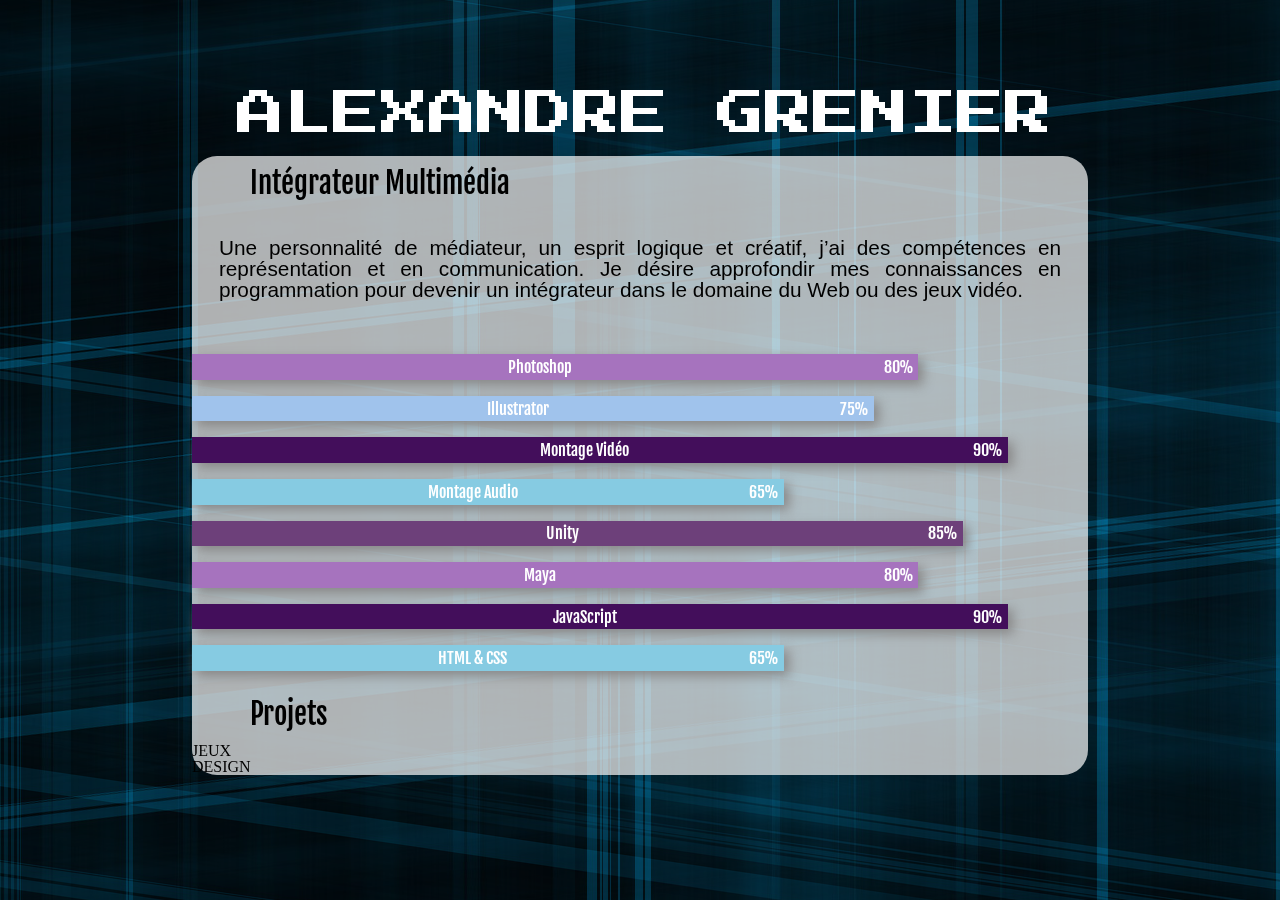
<file: index.htm>
<!DOCTYPE html>
<html>
    <head>
        <meta charset="UTF-8">
        <title>Alexandre Grenier Portfolio</title>
        <link rel="stylesheet" type ="text/css" href="css/reset.css">
        <link rel="stylesheet" type ="text/css" href="css/style.css">
        <link href="https://fonts.googleapis.com/css?family=Fjalla+One|Press+Start+2P" rel="stylesheet">
      <!--  <script src="js/fichier.js"></script> -->
    </head>
    <body>
       <div id="global">
            
            <video id="bgvid" autoplay loop poster="medias/Snapshots/bg_image.png">
            <!--<source src="medias/WEBM/chezpas.webm" type="video/webm">
                <source src="medias/MP4/Sunrays_4K_Wedding_Background.mp4" type="video/mp4">-->
            </video> 
            
            <div id="titre">
                <h1>ALEXANDRE GRENIER</h1>
                
            </div>

            <div id="section_01">
                <div id="presentation">   
                    
                    <h2>Intégrateur Multimédia</h2>
                    
                    <p>Une personnalité de médiateur, un esprit logique et créatif, j’ai des compétences en représentation et en communication. Je désire approfondir mes connaissances en programmation pour devenir un intégrateur dans le domaine du Web ou des jeux vidéo.</p>
                </div>
                
                <div id="graphique">
                    <ul class="graph">
                        <li class="percent80">Photoshop <span>80%</span></li>
                        <li class="percent75">Illustrator <span>75%</span</li>
                        <li class="percent90">Montage Vidéo <span>90%</span</li>
                        <li class="percent65">Montage Audio <span>65%</span</li>
                        <li class="percent85">Unity <span>85%</span</li>
                        <li class="percent80">Maya <span>80%</span</li>
                        <li class="percent90">JavaScript <span>90%</span</li>
                        <li class="percent65">HTML & CSS <span>65%</span</li>
                    </ul>
                </div>

                <div class="tire_bar">
                    <h2>Projets</h2>
                </div>
                
                <nav class="barre">

                    <div class="lien lien-1"><a href="jeux.htm">JEUX</a></div>
                    <div class="lien lien-2"><a href="design.htm">DESIGN</a></div>
                    <!--<div class="lien lien-3"><a href="autres.htm">AUTRES</a></div>-->
                    
                </nav>

                <!--
                <div class="container">
  
                    <h2>Projets</h2>
                        
                        <nav>
                            <ul>
                                <li><a href="#">JEUX</a></li>
                                <li><a href="#">DESIGN</a></li>
                                <li><a href="#">AUTRES</a></li>
                            </ul>
                        </nav> 
                </div>-->     
            </div> <!--section 1-->
        </div> <!--FIN GLOBAL-->
    </body>
</html>
</file>
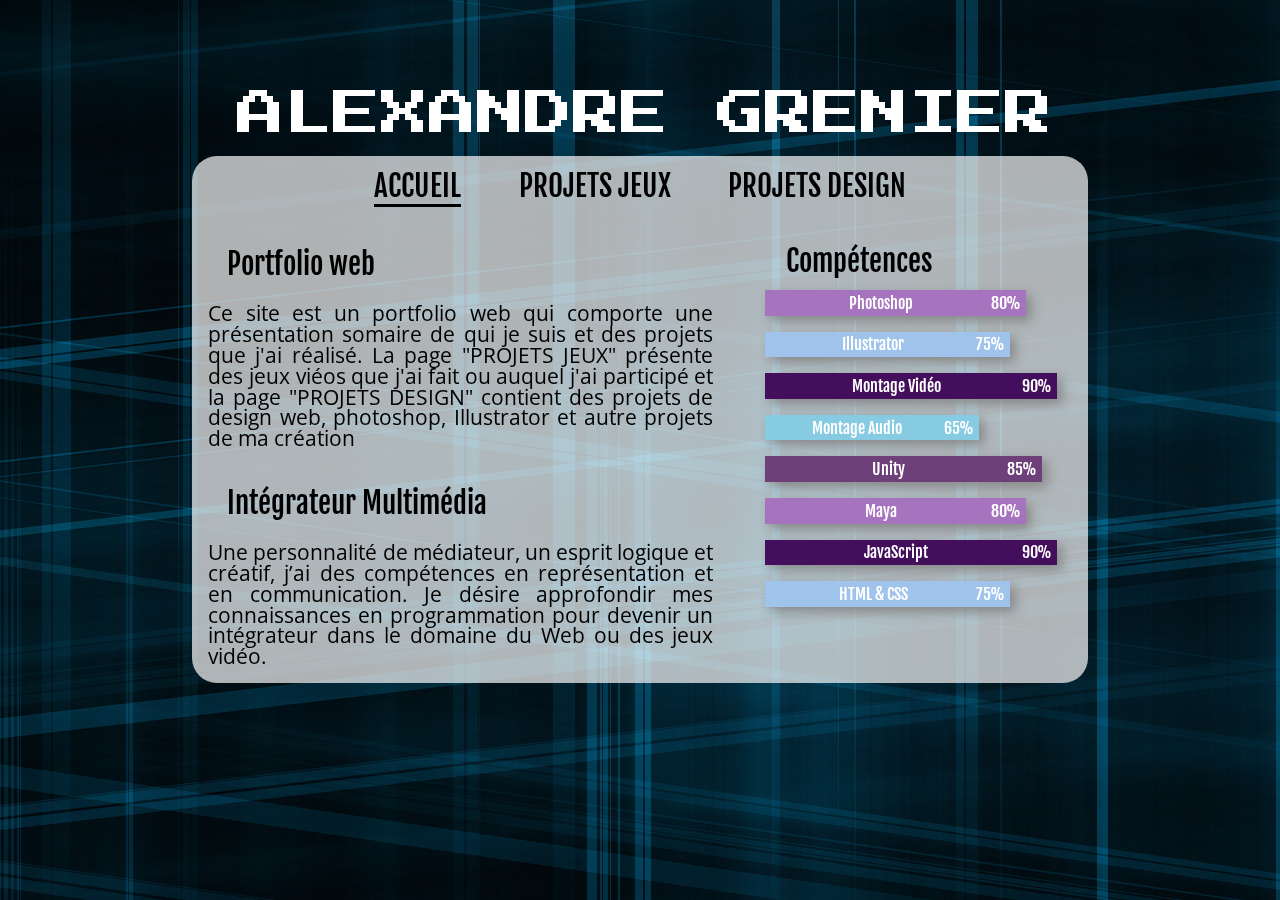
<file: index.html>
<!DOCTYPE html>
<html>
    <head>
        <meta charset="UTF-8">
        <title>Alexandre Grenier Portfolio</title>
        <link rel="stylesheet" type ="text/css" href="css/reset.css">
        <link rel="stylesheet" type ="text/css" href="css/style.css">
        <link href="https://fonts.googleapis.com/css?family=Fjalla+One|Press+Start+2P|Open+Sans" rel="stylesheet">
      <!--  <script src="js/fichier.js"></script> -->
    </head>
    <body>
       <div id="global">
            
           <video id="bgvid" autoplay loop poster="medias/Snapshots/bg_image.png">
           <!--  <source src="medias/WEBM/chezpas.webm" type="video/webm">
                <source src="medias/MP4/Sunrays_4K_Wedding_Background.mp4" type="video/mp4">-->
            </video> 
            
            <div id="titre">
                <h1>ALEXANDRE GRENIER</h1>
                
            </div>

            <div id="section_01">

                <nav>
                    <ul>
                        <li><a href="index.html" class="actif">ACCUEIL</a></li>
                        <li><a href="jeux.html" class="lien">PROJETS JEUX</a></li>
                        <li><a href="design.html" class="lien">PROJETS DESIGN</a></li>
                    </ul>  
                </nav> 
                <section>
                    <div id="presentation_01">   
                        
                        <h2>Portfolio web</h2>
                        
                        <p>Ce site est un portfolio web qui comporte une présentation somaire de qui je suis et des projets que j'ai réalisé. La page "PROJETS JEUX" présente des jeux viéos que j'ai fait ou auquel j'ai participé et la page "PROJETS DESIGN" contient des projets de design web, photoshop, Illustrator et autre projets de ma création</p>
                    </div>

                    <div id="presentation_02">   
                        
                        <h2>Intégrateur Multimédia</h2>
                        
                        <p>Une personnalité de médiateur, un esprit logique et créatif, j’ai des compétences en représentation et en communication. Je désire approfondir mes connaissances en programmation pour devenir un intégrateur dans le domaine du Web ou des jeux vidéo.</p>
                    </div>
                </section>
                
                <aside>
                    <h2>Compétences</h2>
                    <div id="graphique">
                        <ul class="graph">
                            <li class="percent80">Photoshop <span>80%</span></li>
                            <li class="percent75">Illustrator <span>75%</span></li>
                            <li class="percent90">Montage Vidéo <span>90%</span></li>
                            <li class="percent65">Montage Audio <span>65%</span></li>
                            <li class="percent85">Unity <span>85%</span></li>
                            <li class="percent80">Maya <span>80%</span></li>
                            <li class="percent90">JavaScript <span>90%</span></li>
                            <li class="percent75">HTML & CSS <span>75%</span></li>
                        </ul>
                    </div>
                </aside>
     
            </div> <!--section 1-->
        </div> <!--FIN GLOBAL-->
    </body>
</html>
</file>
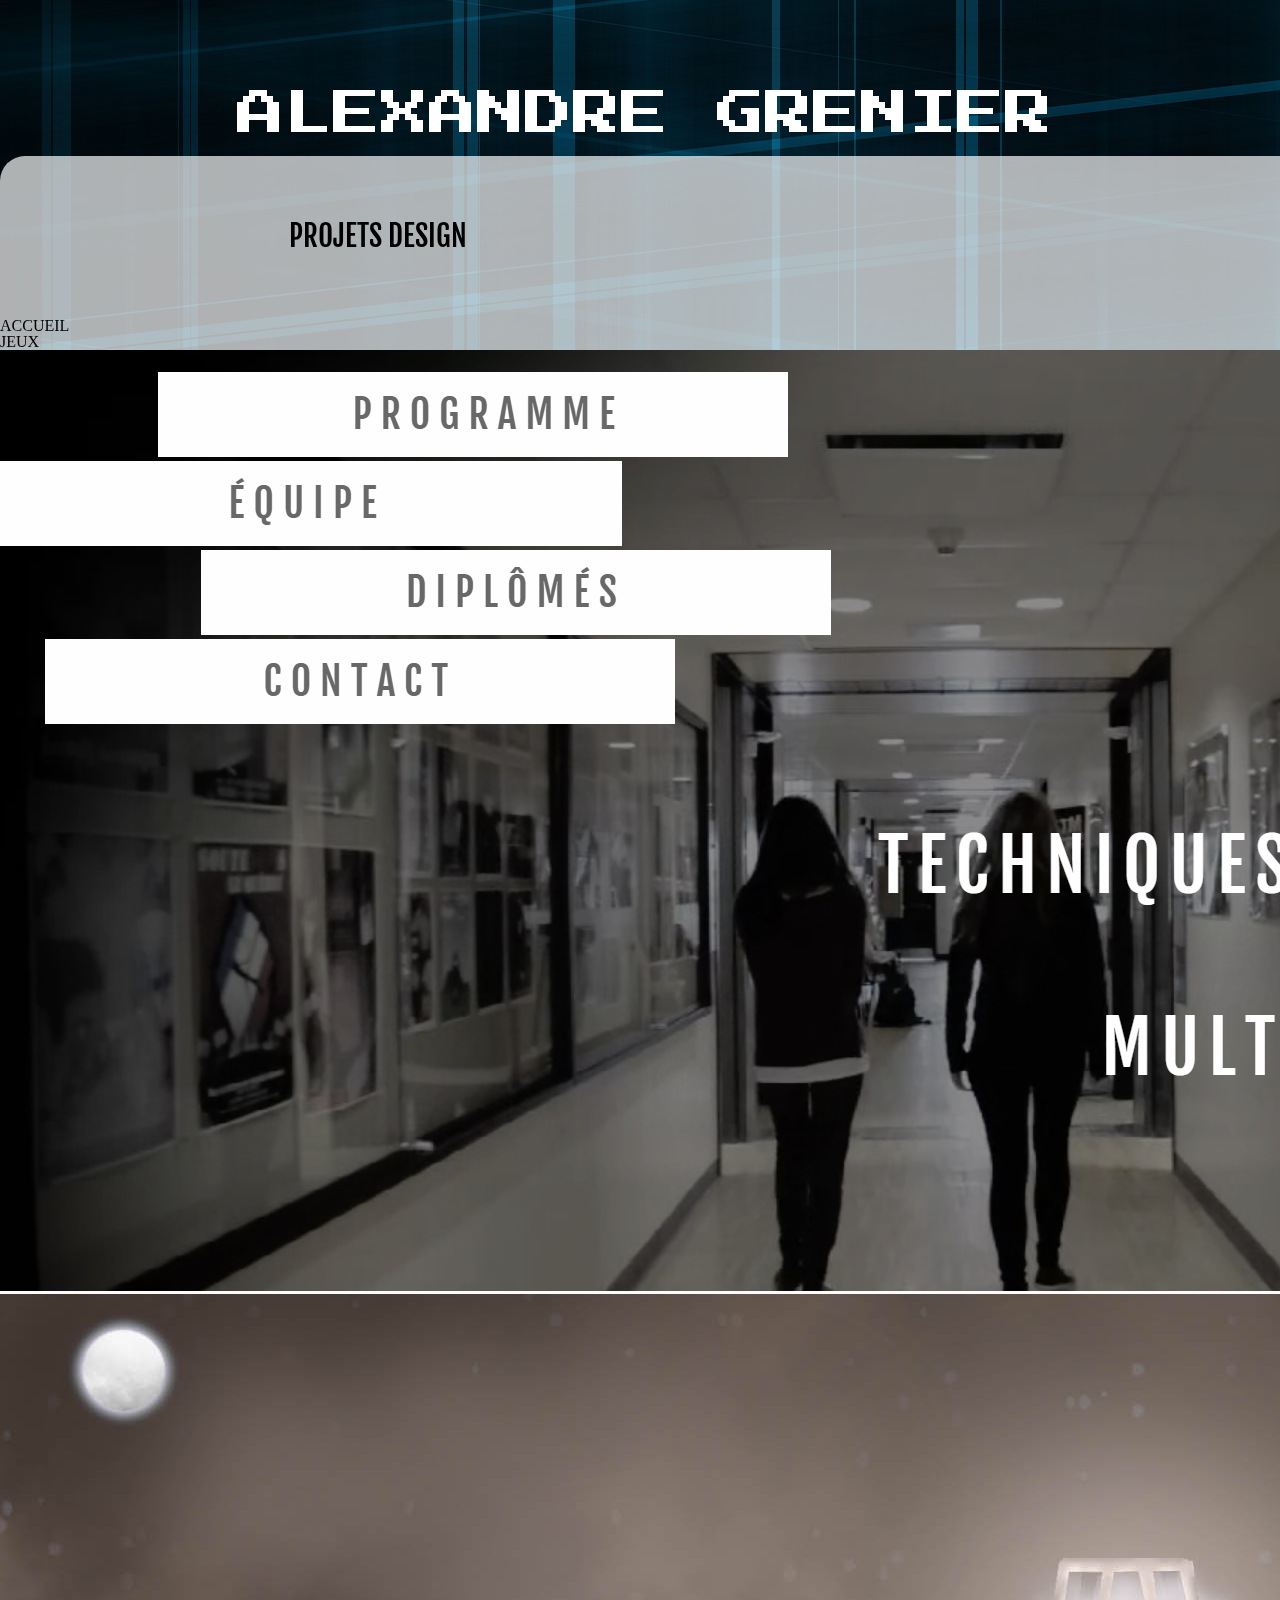
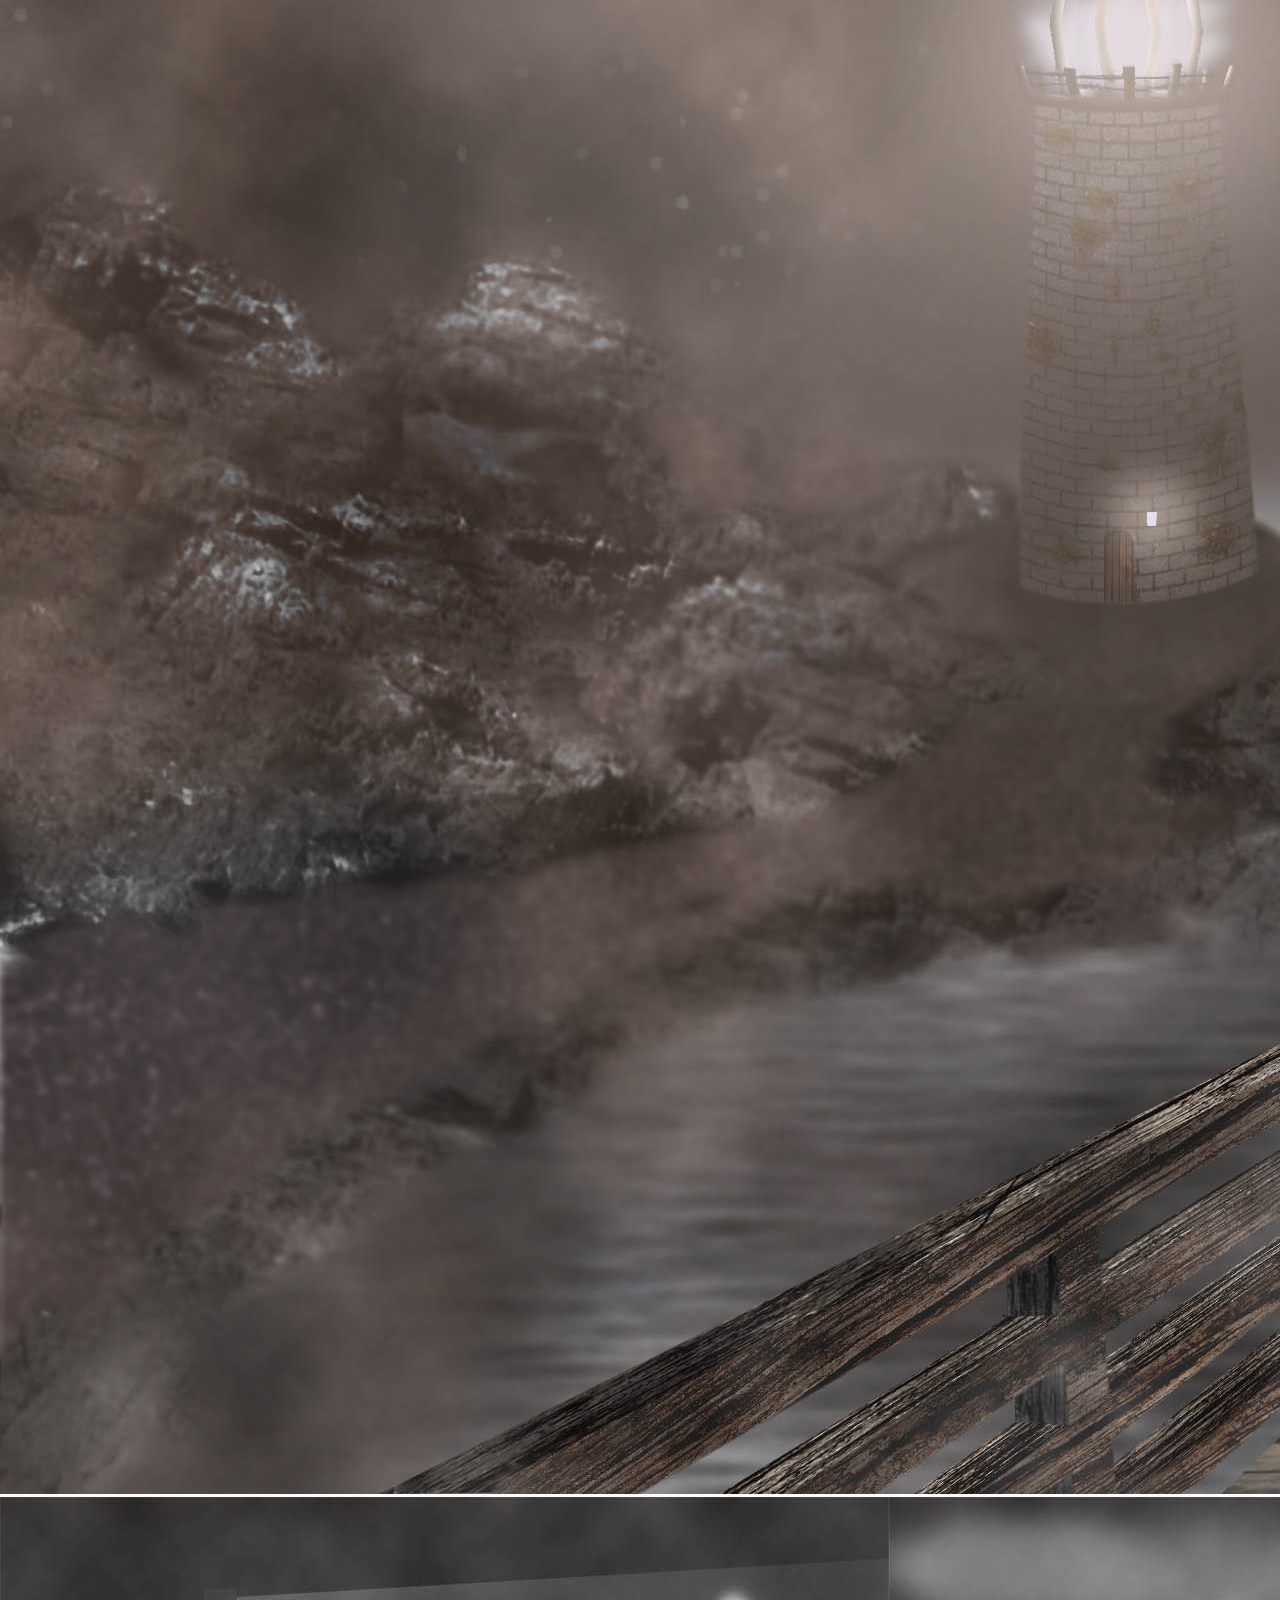
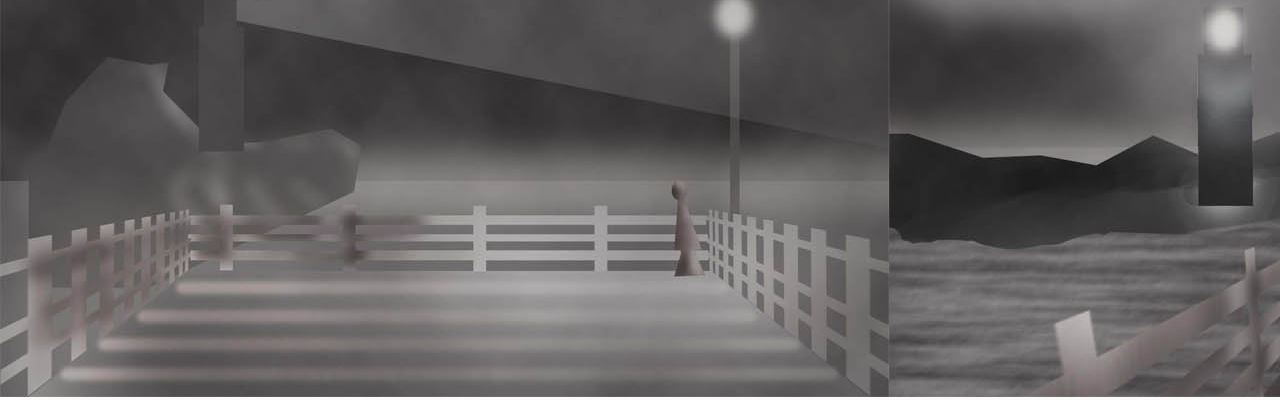
<file: design.htm>
<!DOCTYPE html>
<html>
    <head>
        <meta charset="UTF-8">
        <title>Alexandre Grenier Portfolio</title>
        <link rel="stylesheet" type ="text/css" href="css/reset.css">
        <link rel="stylesheet" type ="text/css" href="css/style.css">

        <link href="https://fonts.googleapis.com/css?family=Fjalla+One|Press+Start+2P" rel="stylesheet">
      <!--  <script src="js/fichier.js"></script> -->
    </head>
    <body>
       <div id="global">
            <video id="bgvid" autoplay loop poster="medias/Snapshots/bg_image.png">
            <!--<source src="medias/WEBM/chezpas.webm" type="video/webm">
                <source src="medias/MP4/Sunrays_4K_Wedding_Background.mp4" type="video/mp4">-->
            </video> 
            <div id="titre">
                <h1>ALEXANDRE GRENIER</h1>
                
            </div>

            <div id="section_01">
            
               <!-- <div class="tire_bar">
                    <h2>PROJETS JEUX</h2>
                </div>-->

                <nav class="barre">
                    <h2>PROJETS DESIGN</h2>
                    <div class="lien lien-1"><a href="index.htm">ACCUEIL</a></div>
                    <div class="lien lien-2"><a href="jeux.htm">JEUX</a></div>
                   <!-- <div class="lien lien-3"><a href="autres.htm">AUTRES</a></div> -->   
                </nav> 

                <div id="galerie">
                    <img src="medias/projets/prod_web/Elixir.png">
                    <img src="medias/projets/design_photoshop/Grenier_Alexandre_TP2.jpg">
                    <img id="cent" src="medias/projets/design_photoshop/deconstruction.jpg">
                </div>
                    
            </div>
        </div>
    </body>
</html>
</file>
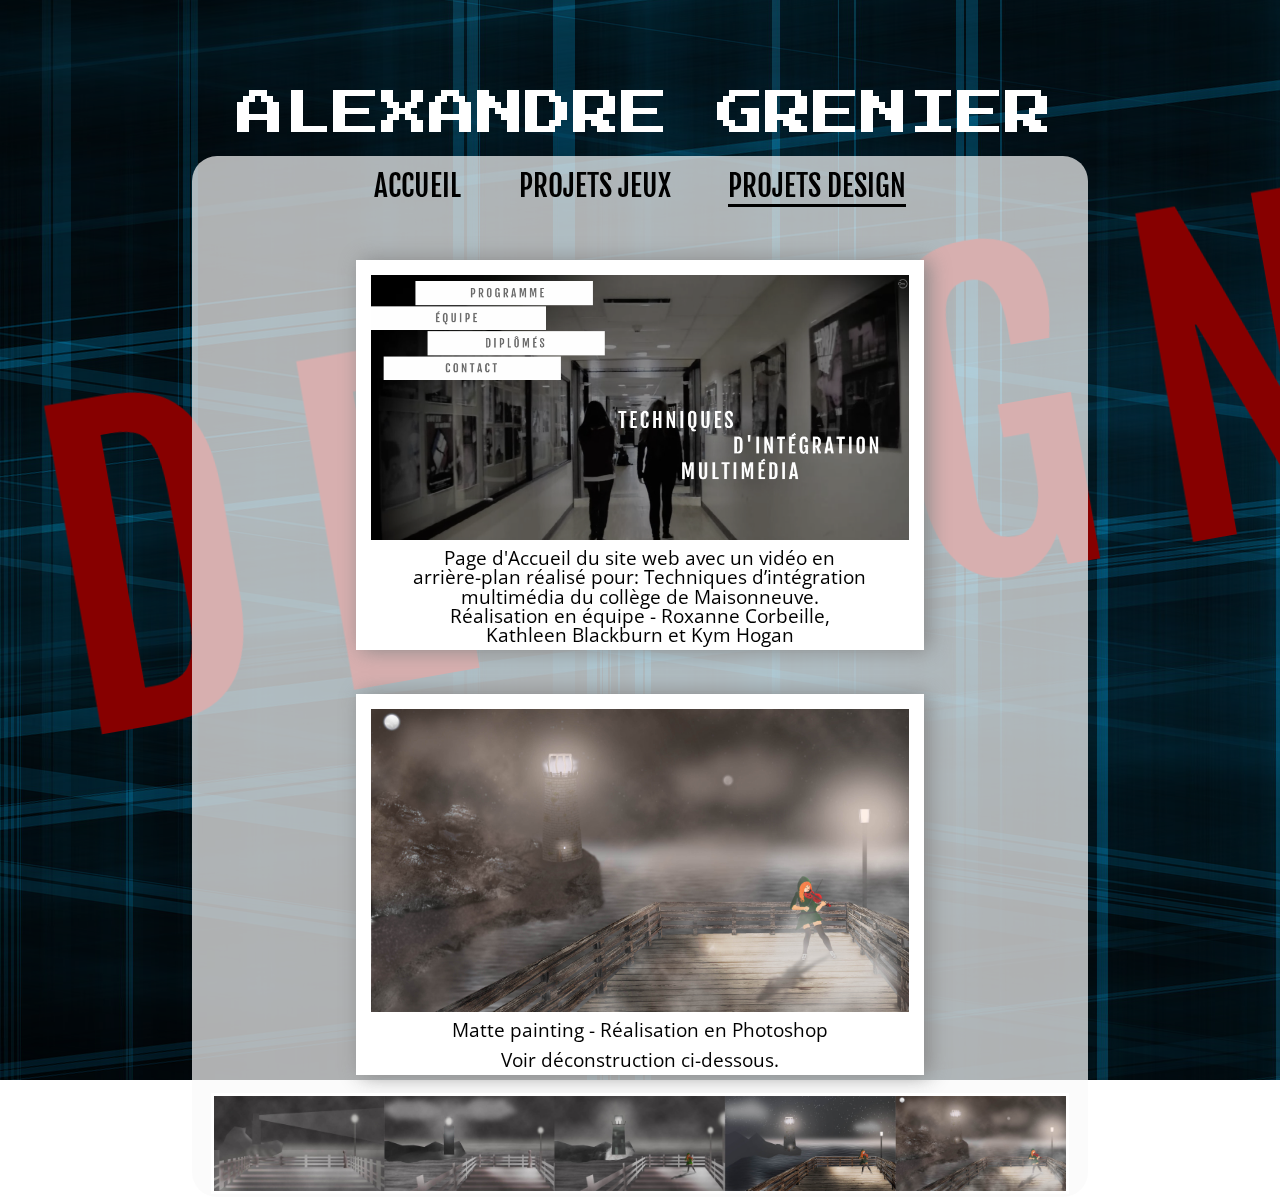
<file: design.html>
<!DOCTYPE html>
<html>
    <head>
        <meta charset="UTF-8">
        <title>Alexandre Grenier Portfolio</title>
        <link rel="stylesheet" type ="text/css" href="css/reset.css">
        <link rel="stylesheet" type ="text/css" href="css/style.css">
        <link rel="stylesheet" type ="text/css" href="css/projets.css">

        <link href="https://fonts.googleapis.com/css?family=Fjalla+One|Press+Start+2P|Open+Sans" rel="stylesheet">
      <!--  <script src="js/fichier.js"></script> -->
    </head>
    <body>
       <div id="global">
            <video id="bgvid" autoplay loop poster="medias/Snapshots/bg_image.png">
            <!--<source src="medias/WEBM/chezpas.webm" type="video/webm">
                <source src="medias/MP4/Sunrays_4K_Wedding_Background.mp4" type="video/mp4">-->
            </video> 
            <div id="titre">
                <h1>ALEXANDRE GRENIER</h1>
                
            </div>
            <div class="soustitre">
               <h2 id="designST" class="rotate"> DESIGN<h2>
            </div>

            <div id="section_01">
            
               <!-- <div class="tire_bar">
                    <h2>PROJETS JEUX</h2>
                </div>-->

                <nav>
                    <ul>
                        <li><a href="index.html">ACCUEIL</a></li>
                        <li><a href="jeux.html">PROJETS JEUX</a></li>
                        <li><a href="design.html" class="actif">PROJETS DESIGN</a></li>
                    </ul>  
                </nav> 

                <div id="galerie">
                    <figure class="polaroid" id="elixir">
                        <img src="medias/projets/prod_web/Elixir.png" href="exemple_elixir.html">
                        <figcaption id="elixir_figcap">Page d'Accueil du site web avec un vidéo en arrière-plan réalisé pour: Techniques d’intégration multimédia du collège de Maisonneuve. Réalisation en équipe - Roxanne Corbeille, Kathleen Blackburn et Kym Hogan</figcaption>
                    </figure>
               
                    <figure class="polaroid">
                        <img src="medias/projets/design_photoshop/Grenier_Alexandre_TP2.jpg">

                        <figcaption id="Matte1_figcap">Matte painting - Réalisation en Photoshop</figcaption>

                        <figcaption>Voir déconstruction ci-dessous.</figcaption></figcaption>
                    </figure>
                    
                    <img id="large" src="medias/projets/design_photoshop/deconstruction.jpg">
                </div>
                    
            </div>
        </div>
    </body>
</html>
</file>
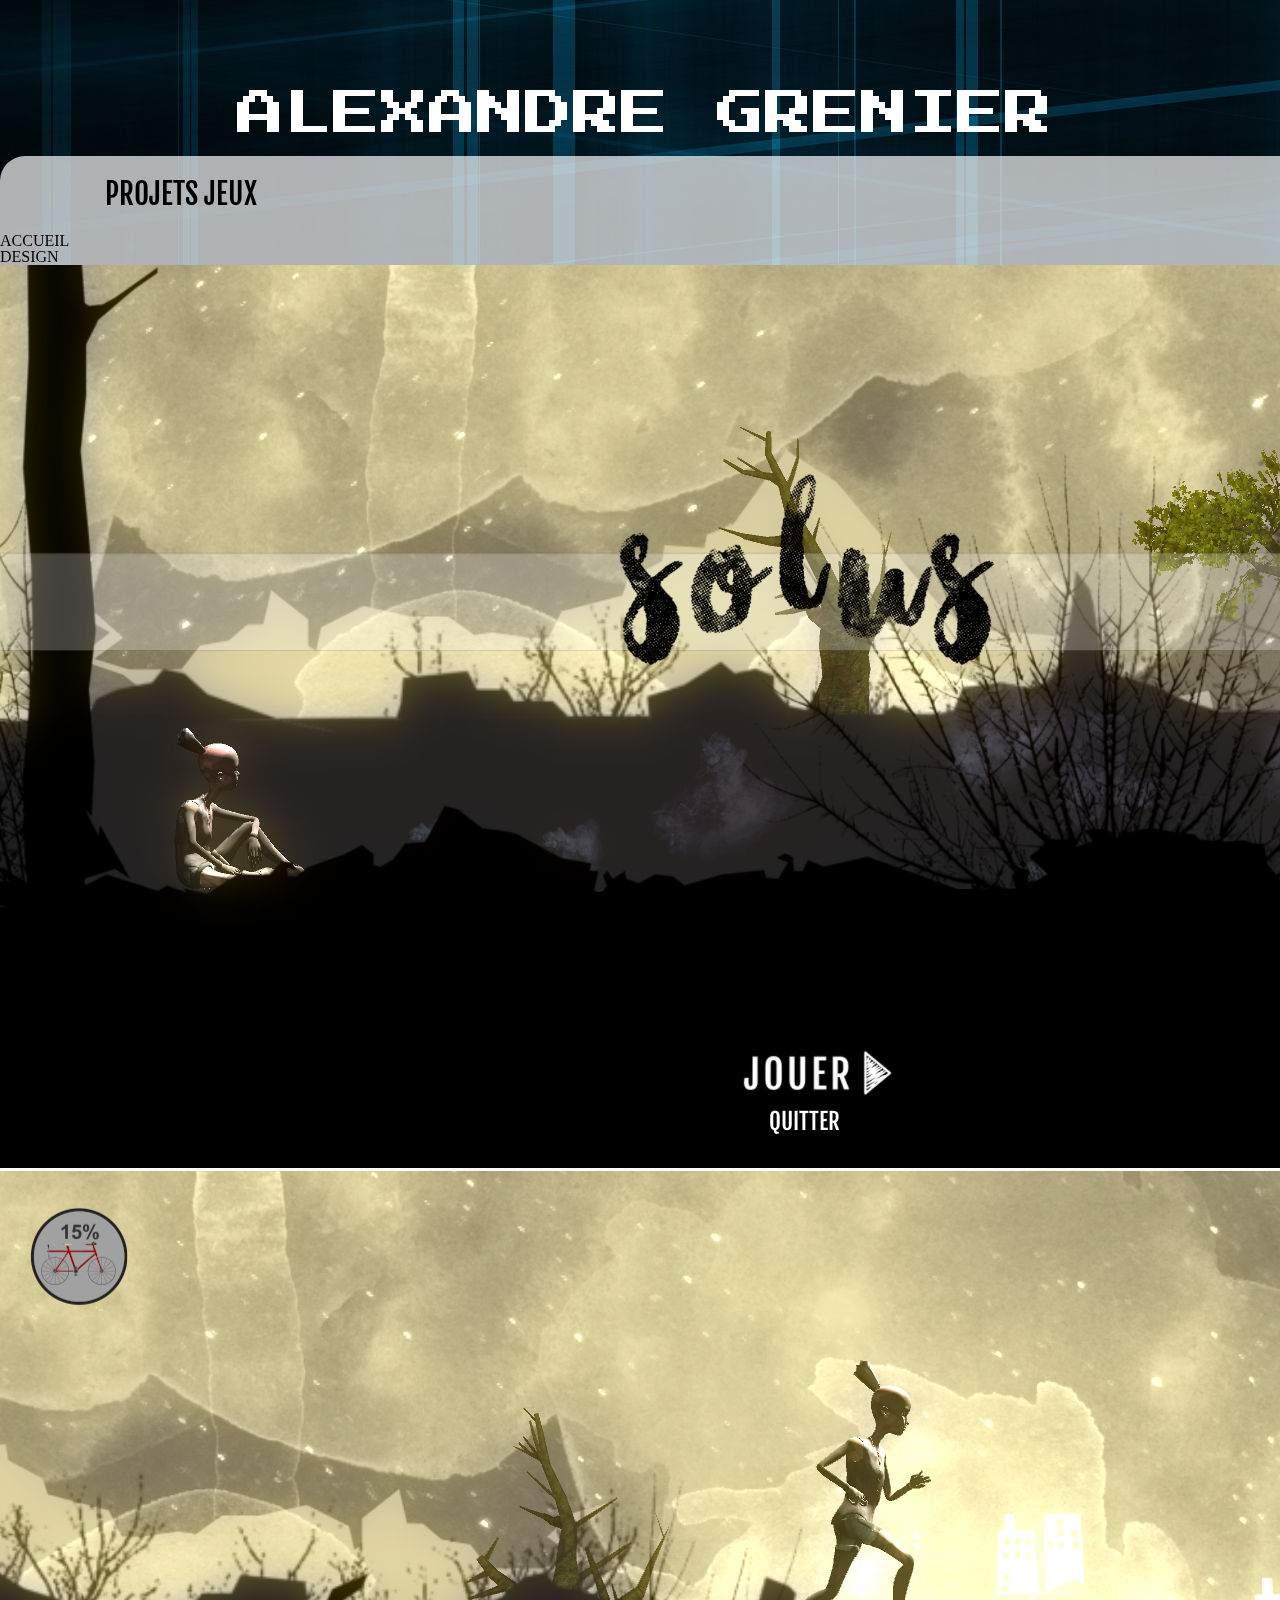
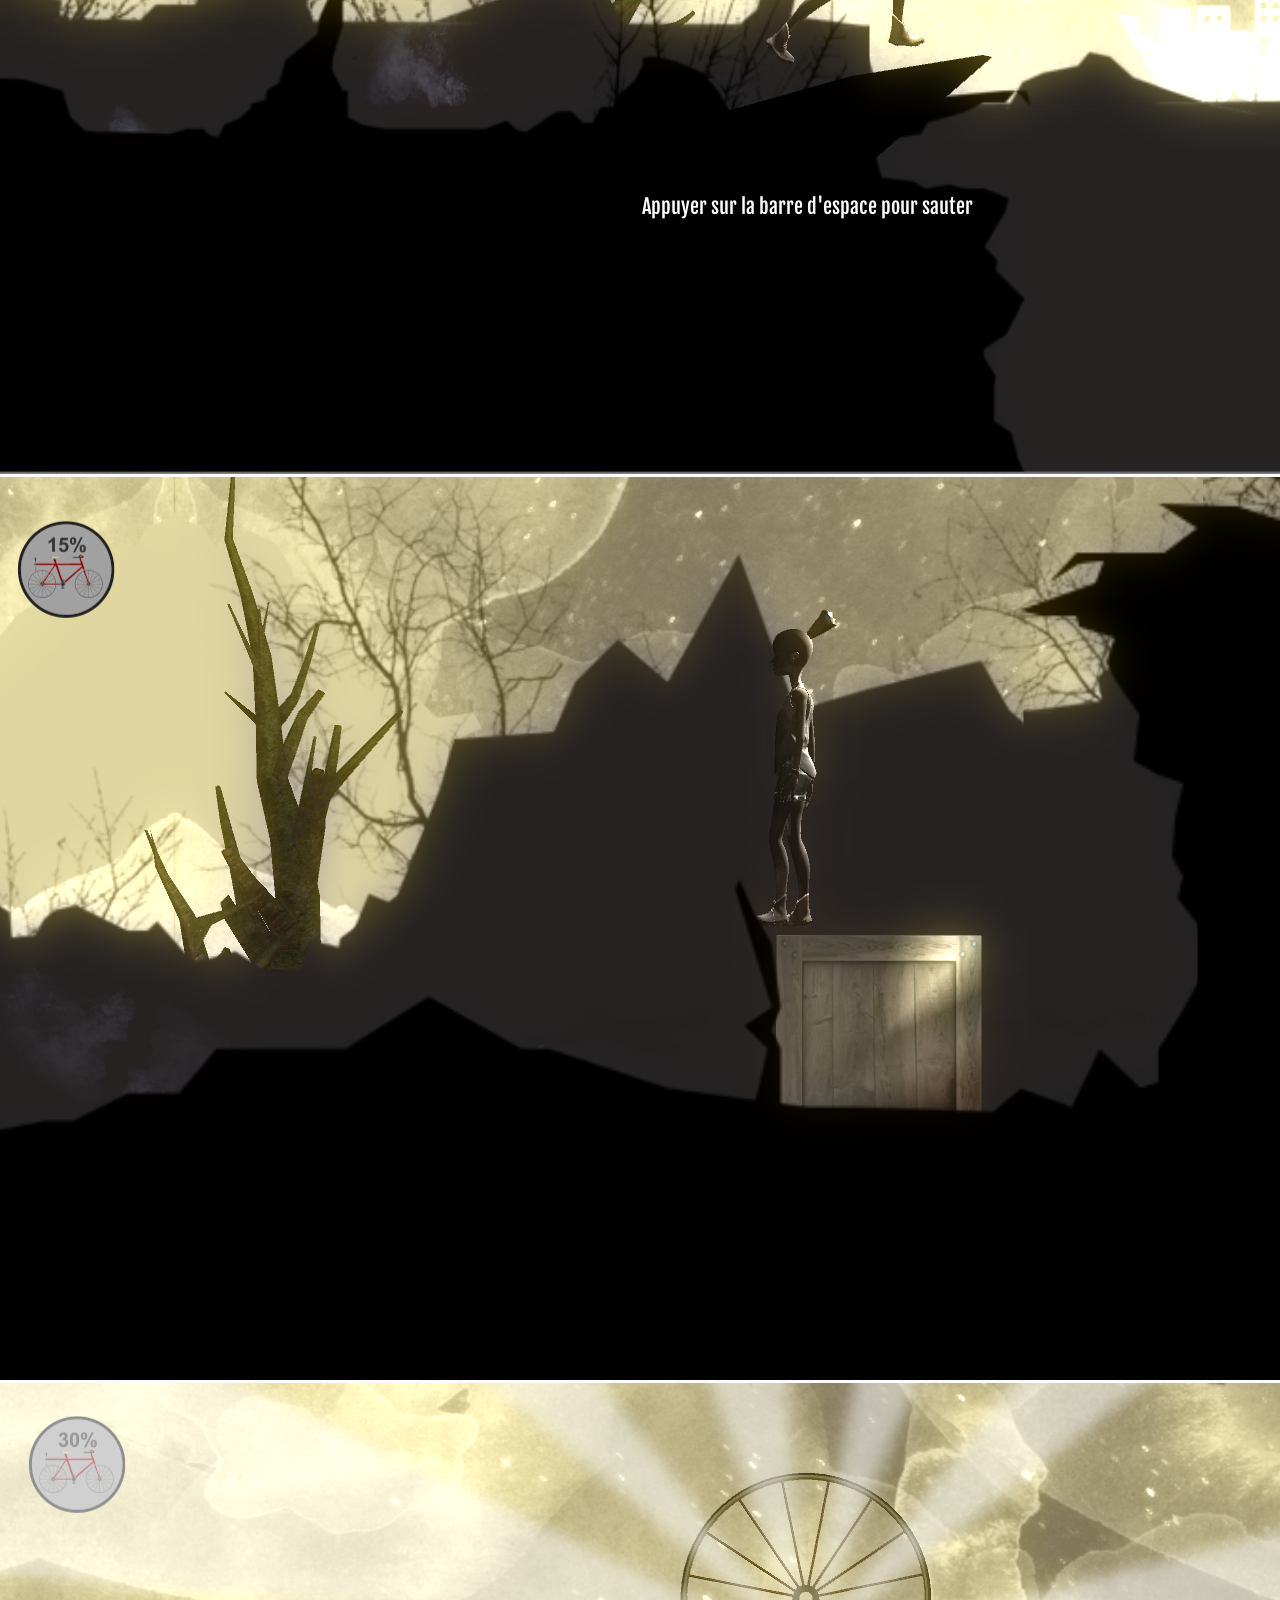
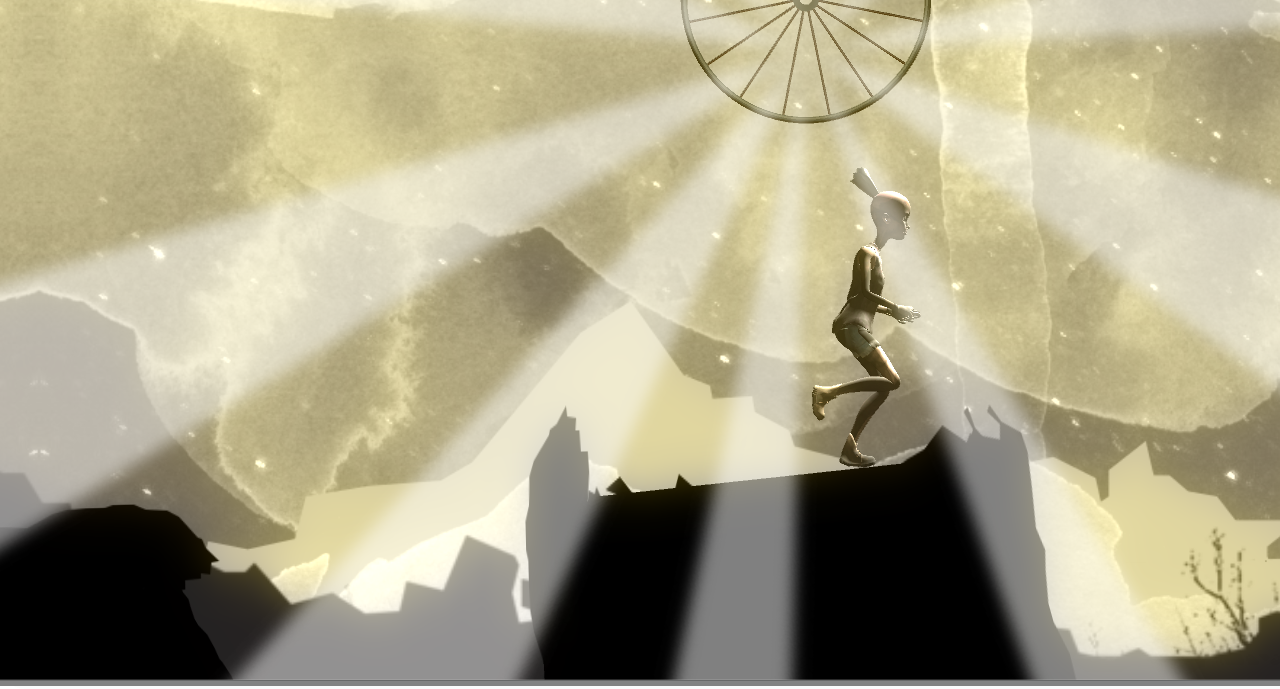
<file: jeux.htm>
<!DOCTYPE html>
<html>
    <head>
        <meta charset="UTF-8">
        <title>Alexandre Grenier Portfolio</title>
        <link rel="stylesheet" type ="text/css" href="css/reset.css">
        <link rel="stylesheet" type ="text/css" href="css/style.css">

        <link href="https://fonts.googleapis.com/css?family=Fjalla+One|Press+Start+2P" rel="stylesheet">
      <!--  <script src="js/fichier.js"></script> -->
    </head>
    <body>
       <div id="global">
            <video id="bgvid" autoplay loop poster="medias/Snapshots/bg_image.png">
            <!--<source src="medias/WEBM/chezpas.webm" type="video/webm">
                <source src="medias/MP4/Sunrays_4K_Wedding_Background.mp4" type="video/mp4">-->
            </video> 
            <div id="titre">
                <h1>ALEXANDRE GRENIER</h1>
                
            </div>

            <div id="section_01">
            
               <!-- <div class="tire_bar">
                    <h2>PROJETS JEUX</h2>
                </div>-->

                <nav class="barre">
                    <h2>PROJETS JEUX</h2>
                    <div class="lien lien-1"><a href="index.htm">ACCUEIL</a></div>
                    <div class="lien lien-2"><a href="design.htm">DESIGN</a></div>
                   <!-- <div class="lien lien-3"><a href="autres.htm">AUTRES</a></div> -->   
                </nav> 

                <div id="galerie">
                    <img src="medias/projets/dev_jeu/Solus_01.png">
                    <img src="medias/projets/dev_jeu/Solus_03.png">
                    <img src="medias/projets/dev_jeu/Solus_04.png">
                    <img src="medias/projets/dev_jeu/Solus_05.png">
                </div>
                    
            </div>
        </div>
    </body>
</html>
</file>
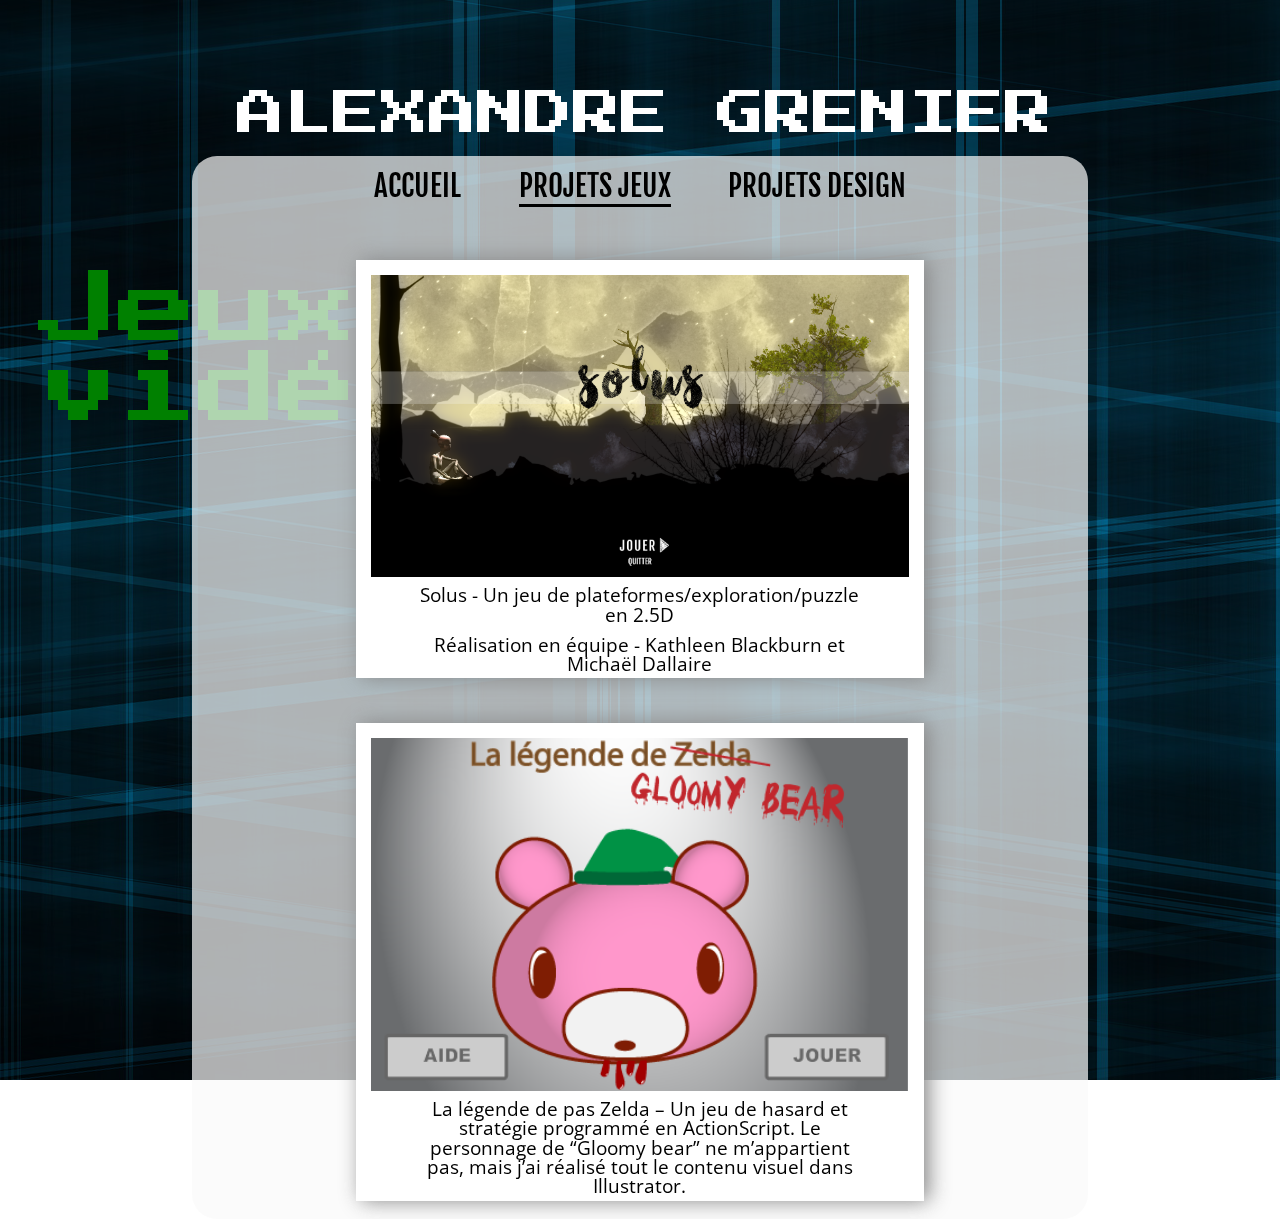
<file: jeux.html>
<!DOCTYPE html>
<html>
    <head>
        <meta charset="UTF-8">
        <title>Alexandre Grenier Portfolio</title>
        <link rel="stylesheet" type ="text/css" href="css/reset.css">
        <link rel="stylesheet" type ="text/css" href="css/style.css">
        <link rel="stylesheet" type ="text/css" href="css/projets.css">

        <link href="https://fonts.googleapis.com/css?family=Fjalla+One|Press+Start+2P|Open+Sans" rel="stylesheet">
    </head>
    <body>
       <div id="global">
            <video id="bgvid" autoplay loop poster="medias/Snapshots/bg_image.png">
            <!--<source src="medias/WEBM/chezpas.webm" type="video/webm">
                <source src="medias/MP4/Sunrays_4K_Wedding_Background.mp4" type="video/mp4">-->
            </video> 
            <div id="titre">
                <h1>ALEXANDRE GRENIER</h1>
                
            </div>
            <div class="soustitre">
               <h2 id="jeuxST">Jeux vidéos<h2>
            </div>

            <div id="section_01">
            
               <!-- <div class="tire_bar">
                    <h2>PROJETS JEUX</h2>
                </div>-->

                <nav>
                    <ul>
                        <li><a href="index.html">ACCUEIL</a></li>
                        <li><a href="jeux.html" class="actif">PROJETS JEUX</a></li>
                        <li><a href="design.html">PROJETS DESIGN</a></li>
                    </ul>  
                </nav> 

                <div id="galerie">
                    <figure class="polaroid" id="solus_01">
                        <img src="medias/projets/dev_jeu/Solus_01.png" alt="solus">
                        <figcaption>Solus - Un jeu de plateformes/exploration/puzzle en 2.5D</figcaption>
                        <figcaption>Réalisation en équipe - Kathleen Blackburn et Michaël Dallaire</figcaption>
                    </figure>
                    
                    <figure class="polaroid" id="pasZelda" name="pasZelda">
                        <a href="projets/Grenier_alexandre_TP2Jeu/Grenier_Alexandre.html">
                            <img src="medias/projets/prog_anim/PasZelda_01.png" alt="La dégende de pas Zleda">
                        </a>
                        <figcaption>La légende de pas Zelda – Un jeu de hasard et stratégie programmé en ActionScript. Le personnage de “Gloomy bear” ne m’appartient pas, mais j’ai réalisé tout le contenu visuel dans Illustrator.</figcaption>
                       </a>     
                    </figure>

                </div>
                    
            </div>
        </div>
    </body>
</html>
</file>
<file: css/style.css>
/*
font-family: 'Press Start 2P', cursive;
font-family: 'Fjalla One', sans-serif;
font-family: 'Open Sans', sans-serif;

*/
body {
  /*background: #41295a; /* fallback for old browsers */
  /*background: -webkit-linear-gradient(to left, #41295a , #2F0743); /* Chrome 10-25, Safari 5.1-6 */
  /*background: linear-gradient(to left, #41295a , #2F0743); /* W3C, IE 10+/ Edge, Firefox 16+, Chrome 26+, Opera 12+, Safari 7+ */
}
#bgvid {
  position: fixed;
  left: 0;
  top: 0;
  min-width: 100%;
  min-height: 100%;
  width: auto;
  height: auto;
  z-index: -100;
  background: url(../medias/Snapshots/bg_image.png) no-repeat;
  background-size: cover;
}
#section_01 {
  background-color: rgba(250, 250, 250, 0.7);
  margin: auto;
  width: 70%;
  border-radius: 25px;
  display: table;
}
/*section des titres/texte*/
#titre {
  width: 70%;
  margin: auto;
}
#titre h1 {
  margin-top: 10%;
  font-size: 3em;
  font-family: 'Press Start 2P', cursive;
  color: #ffffff;
  padding-bottom: 2%;
  padding-left: 5%;
}
#section_01 h2 {
  font-size: 1.8em;
  font-family: 'Fjalla One', sans-serif;
  padding: 1.5%;
  margin-left: 5%;
}
#section_01 p {
  font-family: 'Open Sans', sans-serif;
  font-size: 1.3em;
  padding: 3%;
  text-align: justify;
  text-justify: inter-word;
}
/*section graphique*/
ul.graph {
  margin: 0;
  padding: 0;
  list-style-type: none;
}
ul.graph li {
  margin-bottom: 1em;
  padding: 0.3em;
  background: #600;
  color: #fff;
  text-align: center;
  font-family: 'Fjalla One', sans-serif;
  box-shadow: 5px 5px 12px #888888;
}
ul.graph li span {
  float: right;
}
ul.graph li.percent60 {
  width: 60%;
  background-color: #430e5b;
}
ul.graph li.percent65 {
  width: 65%;
  background-color: #86cbe2;
}
ul.graph li.percent70 {
  width: 70%;
  background-color: #86cbe2;
}
ul.graph li.percent75 {
  width: 75%;
  background-color: #a0c3ec;
}
ul.graph li.percent80 {
  width: 80%;
  background-color: #a673be;
}
ul.graph li.percent85 {
  width: 85%;
  background-color: #6d407a;
}
ul.graph li.percent90 {
  width: 90%;
  background-color: #430e5b;
}
/*positionnement*/
section {
  float: left;
  width: 60%;
  margin-top: 3%;
}
#presentation_02 {
  margin-top: 3%;
}
aside {
  margin-top: 5%;
  float: right;
  width: 35%;
  margin-top: 3%;
  margin-right: 1%;
}
#graphique {
  margin-top: 3%;
}
/*navigation*/
nav ul {
  list-style: none;
  text-align: center;
  padding: 0;
  margin: 0;
}
nav li {
  font-size: 1.8em;
  font-family: 'Fjalla One', sans-serif;
  line-height: 60px;
  height: 60px;
  display: inline-block;
  margin-left: 3%;
  margin-right: 3%;
}
nav a {
  text-decoration: none;
  color: black;
  display: inline;
}
.actif {
  border-bottom: 3px solid black;
}
/*navigation hover*/
nav li a:hover {
  border-bottom: 3px solid black;
}
</file>
<file: css/projets.css>
#galerie {
  text-align: center;
}
#galerie #large {
  width: 95%;
  border: 3px solid white;
}
.polaroid {
  margin: 0 auto;
  background-color: white;
  width: 60%;
  padding-top: 15px;
  padding-right: 15px;
  padding-left: 15px;
  margin-bottom: 2%;
  box-shadow: 5px 0px 20px #888888;
  margin-top: 5%;
}
.polaroid img {
  width: 100%;
}
#elixir {
  /*	margin-top:5%;*/
}
#solus_01 {
  /*margin-top:5%;*/
}
.polaroid figcaption {
  min-height: 50%;
  width: 85%;
  margin: 0 auto;
  background-color: white;
  font-family: 'Open Sans', sans-serif;
  font-size: 1.2em;
  padding-top: 1%;
  padding-bottom: 1%;
  vertical-align: center;
}
/*SOUS_TITRES*/
.soustitre {
  z-index: -3;
  position: fixed;
  top: 30%;
  left: 3%;
}
#designST {
  position: absolute;
  font-size: 25em;
  font-family: 'Fjalla One', sans-serif;
  color: #870000;
  text-align: center;
  letter-spacing: 50px;
  animation: colorchange 10s infinite;
  /* animation-name followed by duration in seconds*/
  /* you could also use milliseconds (ms) or something like 2.5s */
  -webkit-animation: colorchange 10s infinite;
  /* Chrome and Safari */
}
#jeuxST {
  position: absolute;
  font-family: 'Press Start 2P', cursive;
  font-size: 5em;
  color: green;
  animation: pharmacie 10s infinite;
  -webkit-animation: pharmacie 10s ease-in-out infinite;
}
/*rotation https://css-tricks.com/snippets/css/text-rotation/  CHRIS COYIER */
.rotate {
  /* Safari */
  -webkit-transform: rotate(-10deg);
  /* Firefox */
  -moz-transform: rotate(-10deg);
  /* IE */
  -ms-transform: rotate(-10deg);
  /* Opera */
  -o-transform: rotate(-10deg);
}
/*animation designST*/
@keyframes colorchange {
  0% {
    color: #870000;
  }
  50% {
    color: #190A05;
  }
  100% {
    color: #870000;
  }
}
@-webkit-keyframes colorchange {
  /* Safari and Chrome - necessary duplicate */
  0% {
    color: #870000;
  }
  50% {
    color: #190A05;
  }
  100% {
    color: #870000;
  }
}
@keyframes pharmacie {
  0% {
    transform: rotate(7deg);
  }
  50% {
    transform: rotate(-7deg);
  }
  100% {
    transform: rotate(7deg);
  }
}
@-webkit-keyframes pharmacie {
  0% {
    -webkit-transform: rotate(7deg);
  }
  50% {
    -webkit-transform: rotate(-7deg);
  }
  100% {
    -webkit-transform: rotate(7deg);
  }
}
</file>
